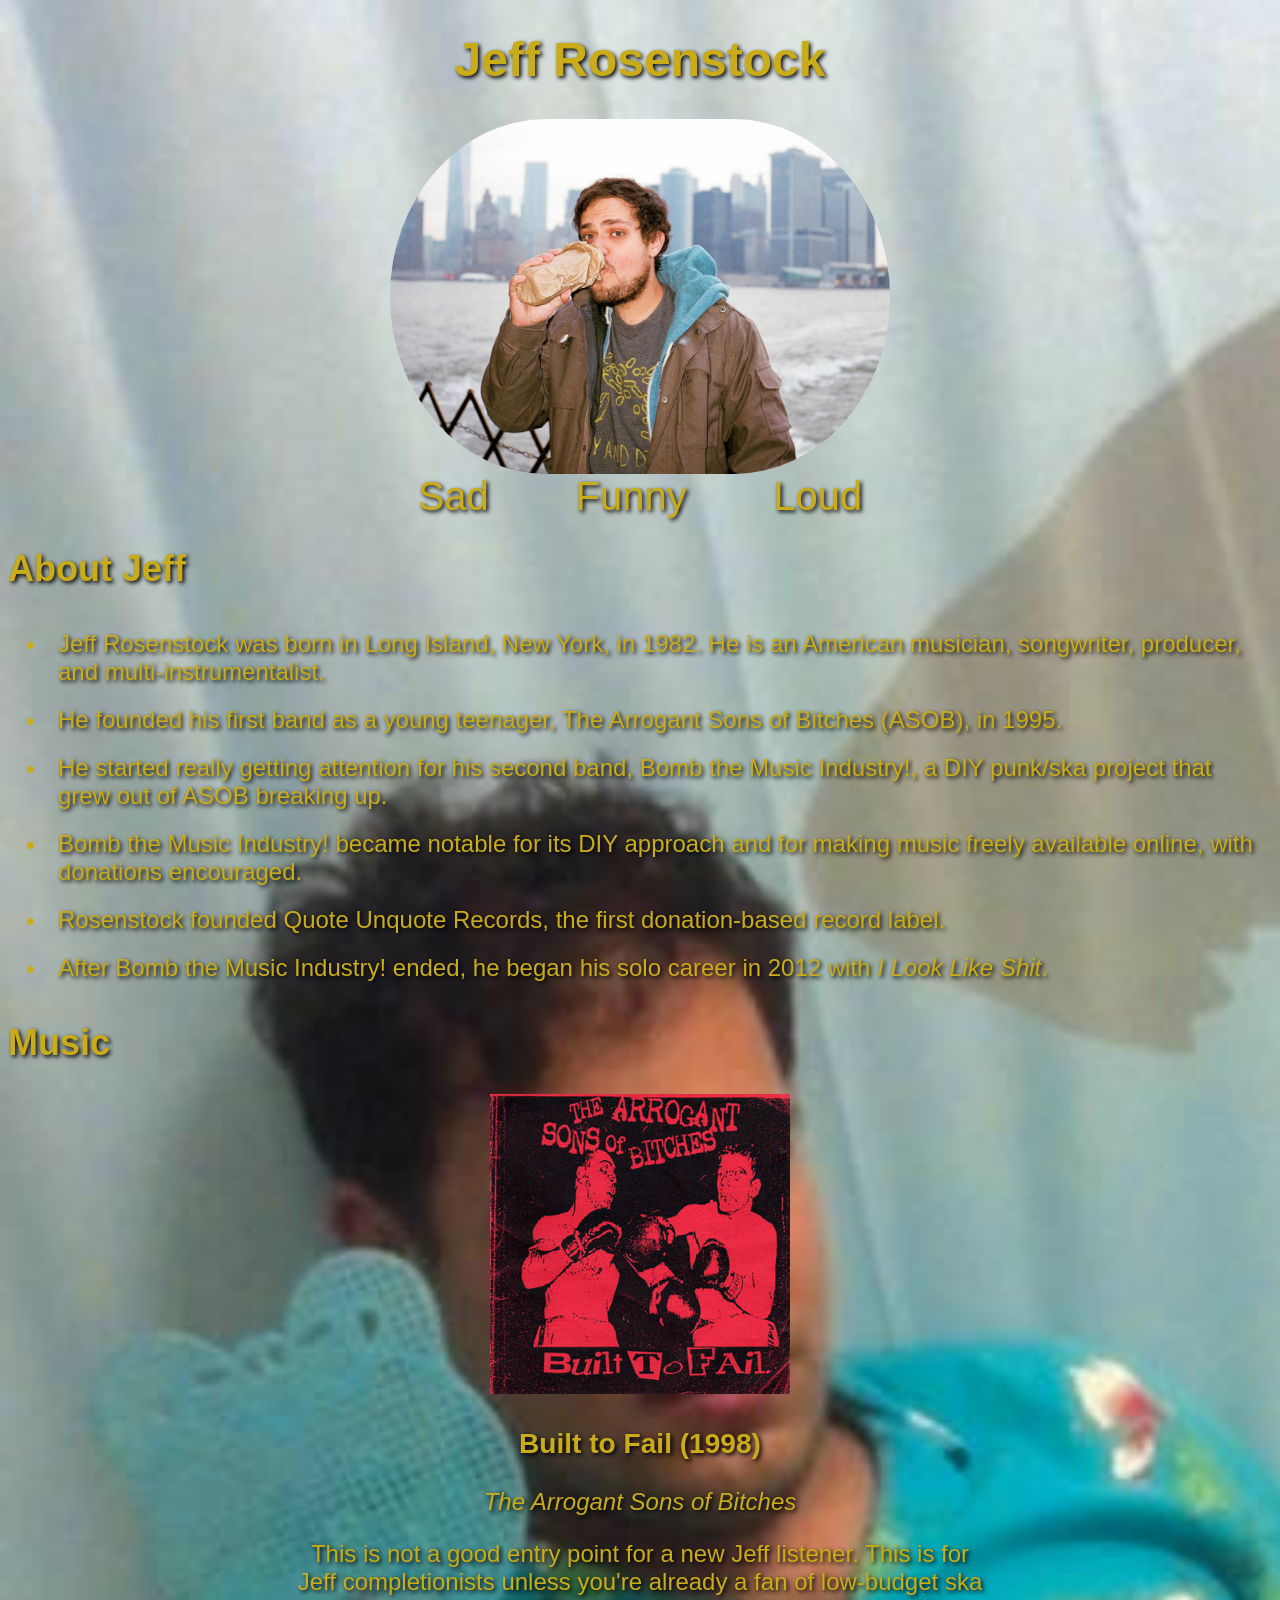
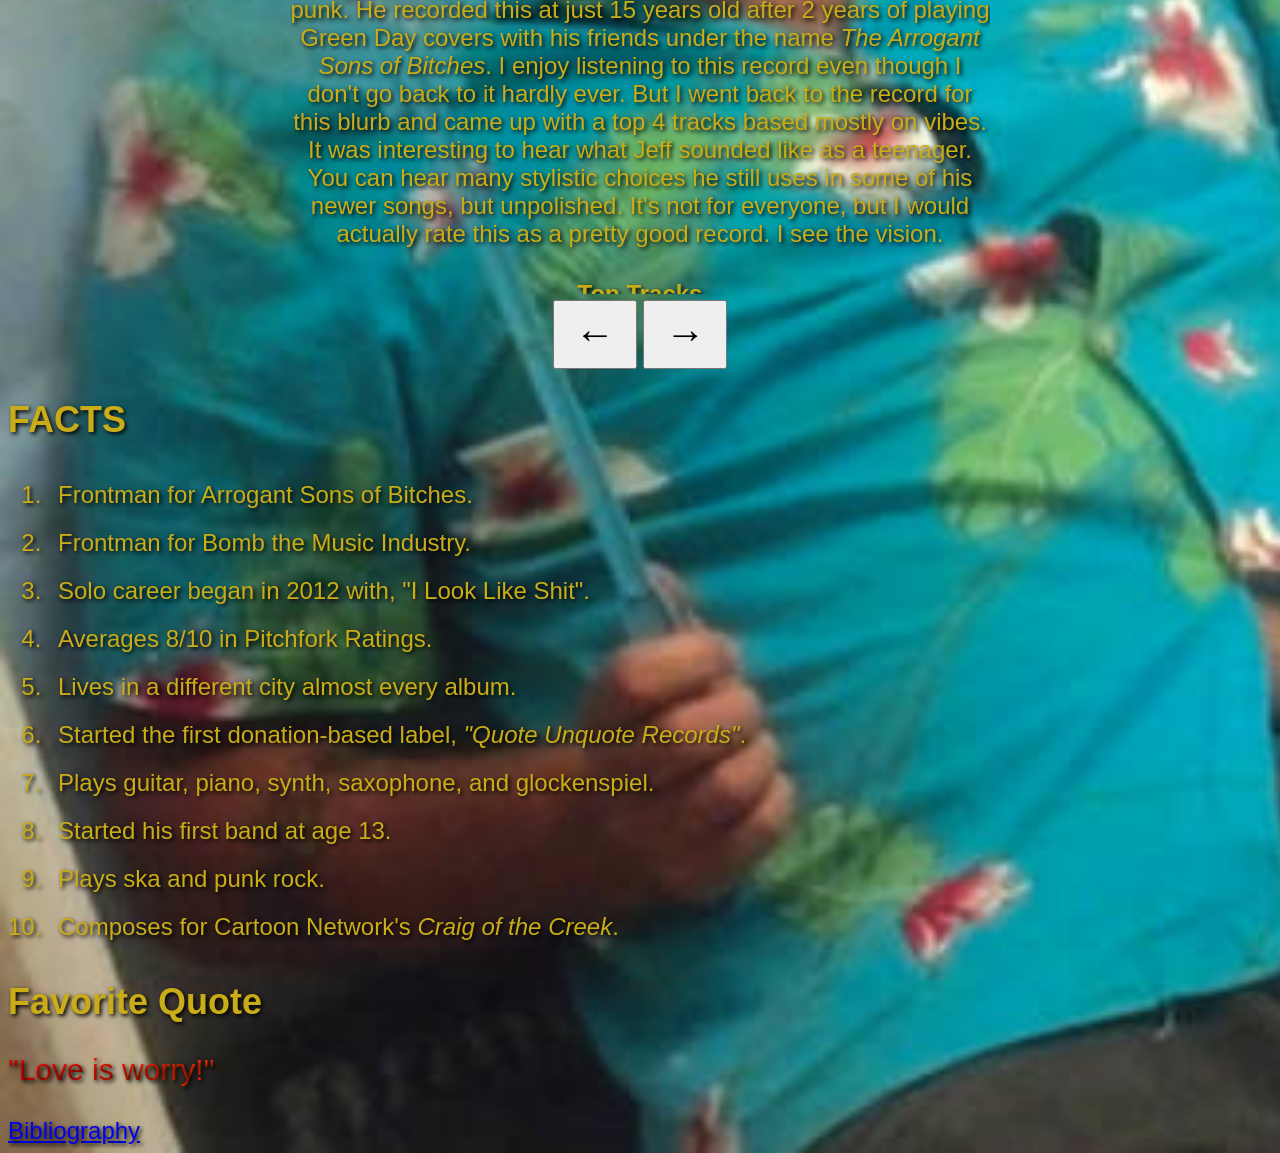
<file: index.html>
<!DOCTYPE html>

<html>

<head>
    <link rel="stylesheet" href="style.css">
    <title>Jeff Rosenstock</title>
</head>


<body>


<header>
    <h1 id="h1">Jeff Rosenstock</h1>
    <img id="profilepic" src="images/Jeff_with_40.jpg" alt="Jeff Rosenstock">
</header>

<main>

    <div id="descriptions">
        <span class="threeQualities">Sad</span>
        <span class="threeQualities">Funny</span>
        <span class="threeQualities">Loud</span>
    </div>


    <div id="summary">
        <h2>About Jeff</h2>

        <ul>
            <li>Jeff Rosenstock was born in Long Island, New York, in 1982. He is an American musician, songwriter, producer, and multi-instrumentalist.</li>

            <li>He founded his first band as a young teenager, The Arrogant Sons of Bitches (ASOB), in 1995.</li>

            <li>He started really getting attention for his second band, Bomb the Music Industry!, a DIY punk/ska project that grew out of ASOB breaking up.</li>

            <li>Bomb the Music Industry! became notable for its DIY approach and for making music freely available online, with donations encouraged.</li>

            <li>Rosenstock founded Quote Unquote Records, the first donation-based record label.</li>

            <li>After Bomb the Music Industry! ended, he began his solo career in 2012 with <i>I Look Like Shit</i>.</li>
        </ul>
    </div>


    <div id="music">

        <h2>Music</h2>

        <section id="carousel">

            

            <div id="albumCarousel">


                <div class="album active">

                    <img class="albumCover" src="images/builttofail.jpg" alt="Built to Fail album cover">

                    <h3>Built to Fail (1998)</h3>

                    <p><i>The Arrogant Sons of Bitches</i></p>

                    <p>
                        This is not a good entry point for a new Jeff listener. This is for Jeff completionists unless you're already a fan of low-budget ska punk. He recorded this at just 15 years old after 2 years of playing Green Day covers with his friends under the name <i>The Arrogant Sons of Bitches</i>. I enjoy listening to this record even though I don't go back to it hardly ever. But I went back to the record for this blurb and came up with a top 4 tracks based mostly on vibes. It was interesting to hear what Jeff sounded like as a teenager. You can hear many stylistic choices he still uses in some of his newer songs, but unpolished. It's not for everyone, but I would actually rate this as a pretty good record. I see the vision.
                    </p>

                    <h4>Top Tracks</h4>

                    <ul>
                        <li>
                            <a href="https://youtu.be/lj8dPz5uaWk?si=aPfOMquw8HpCiGtL">The Guy From Subway</a>
                        </li>

                        <li>
                            <a href="https://youtu.be/jQ5VPJctLlc?si=5cqnSbgegQsM79u-">I Hate Punk Rock</a>
                        </li>

                        <li>
                            <a href="https://youtu.be/CgzBWDezXxc?si=LplvqxgUnZPfJzMO">Abnormality</a>
                        </li>

                        <li>
                            <a href="https://youtu.be/K6TrMbe-ZYw?si=v8CB_wz5ALiwk8Ld">The Song The Girl Sings</a>
                        </li>
                    </ul>

                </div>


                <div class="album">

                    <img class="albumCover" src="images/pornocracy.png" alt="Pornocracy album cover">

                    <h3>Pornocracy (2000)</h3>

                    <p><i>The Arrogant Sons of Bitches</i></p>

                    <p>
                        This is only 10 minutes long. It's short, childish, and poorly recorded. It's short enough that you won't feel cheated if you're just curious about it. But it's honestly a rough listen. <i>Built to Fail</i> is better. It's too short to bother ranking the tracks. I'll just link the demo.
                    </p>

                    <h4>Top Tracks</h4>

                    <ul>
                        <li>
                            <a href="https://youtu.be/QPx4I6SUfpI?si=5PmeV8FIhbFvLxbc">Pornocracy Demo</a>
                        </li>
                    </ul>

                </div>


                <div class="album">

                    <img class="albumCover" src="images\videoframe_954801.png" alt="Nirvana Tribute Show album cover">

                    <h3>Nirvana Tribute Show</h3>

                    <p><i>Bomb the Music Industry!</i></p>

                    <p>
                        This is not an official album. This is a bootleg of Nirvana covers. Not a single Nirvana fan will enjoy these. They don't sound serious at all. They're actually quite funny, but they aren't easy to appreciate. I'd skip this unless you're just curious about it. It's fun to scrub through, but I don't really listen to it. I'm not ranking the tracks on this one. As a Nirvana fan, it's honestly a tough listen.
                    </p>

                </div>


                <div class="album">

                    <img class="albumCover" src="images/radioheadcover.jpg" alt="This Is What You Get album cover">

                    <h3>This Is What You Get (2006)</h3>

                    <p><i>Bomb the Music Industry!</i></p>

                    <p>
                        This cover album, all Radiohead covers, got an official release, so I have to include it. I'm not a Radiohead fan, so it's hard for me. But these covers seemingly got more respect than the Nirvana covers did. I'll include three tracks, but I don't stand by any as favorites and don't have real comparisons to make about the originals.
                    </p>

                    <h4>Top Tracks</h4>

                    <ul>
                        <li>
                            <a href="https://youtu.be/QLPU1LUTMSU?si=iTcVj43lceV5zBgV">Paranoid Android</a>
                        </li>

                        <li>
                            <a href="https://youtu.be/m9vjCwRFkPY?si=kE1wjDyCxl1wKLp0">2+2=5</a>
                        </li>

                        <li>
                            <a href="https://youtu.be/x7rgkPVV6Mg?si=yImAFj7sXEIWfHVO">Fake Plastic Trees</a>
                        </li>
                    </ul>

                </div>


                <div class="album">

                    <img class="albumCover" src="images/ThreeCheers.jpg" alt="Three Cheers for Disappointment album cover">

                    <h3>Three Cheers for Disappointment (2006)</h3>

                    <p><i>The Arrogant Sons of Bitches</i></p>

                    <p>
                        This is the peak of the ASOB experiment. It's fast, loud, and sarcastic. It might be the loudest Jeff Rosenstock record. I return to this record a lot. Jeff was not in his teens when he recorded this record. Most of the band took a break to go to college, and the record took 4 years to make. He was 23 when he released this record, and his decade of progress comes through in the recording, vocals, and songwriting. It's honestly hard to pick a top 3 tracks because I usually spin the whole record. It flows really well, and I'm impressed by most of the tracks on the album. Since it was too hard to stand by three songs being the best, I just picked three that I thought covered a good range of vibes the record offers. If you love loud horns and fast drums, this would be a great first Jeff record. The recording is even pretty good, which is rare for early Jeff records. I would normally give people <i>We Cool?</i> or <i>Vacation</i> as first records, but <i>Three Cheers for Disappointment</i> is a totally valid starting point for a new Jeff fan. Fun fact: the stress of recording this record is allegedly what led to the band breaking up.
                    </p>

                    <h4>Top Tracks</h4>

                    <ul>
                        <li>
                            <a href="https://youtu.be/0qP7OOn2EiM?si=fjjg7RpochvNyDbL">The Last Bell I Will Ever Heard/All I Do is Deal With Assholes</a>
                        </li>

                        <li>
                            <a href="https://youtu.be/HUqJVsI7rHY?si=ywYy06To6I5DciBA">RocketRocketRocketship</a>
                        </li>

                        <li>
                            <a href="https://youtu.be/GiV00MCgq5M?si=92nk2OaGPfDz0rd_">Last On My List</a>
                        </li>
                    </ul>

                </div>


                <div class="album">

                    <img class="albumCover" src="images/AlbumMinusBand.jpg" alt="Album Minus Band album cover">

                    <h3>Album Minus Band (2005)</h3>

                    <p><i>Bomb the Music Industry!</i></p>

                    <p>
                        I put this record slightly out of chronological order. It came out before <i>Three Cheers for Disappointment</i>, but I put it here because it's the start of the <i>Bomb the Music Industry!</i> catalogue and that order made more sense to me. This is one of Jeff's more poorly recorded but raw records. Some of the tracks are bad, but there's a few gems on the record. My clear favorite and the track that brings me back to the record is actually a Harvey Danger cover, <i>Pike St. Park Slope</i>. This is an example of a ska cover elevating the original on par with <a href="https://youtu.be/p-qfzH0vnOs?si=Y_tdHfQM6o5kkppE">Goldfinger's <i>99 Red Balloons</i></a> or <a href="https://youtu.be/z5OXON8vIaA?si=X89IXsD63Ik3S-xw">Smash Mouth's <i>Why Can't We Be Friends</i></a>. The last half of the record is certainly better than the first half, and the first track is a hard skip for me. But the last track of the record, <i>Future 86</i>, is probably the best and most popular track on the record. It's hard to draw where the line is, but the record suddenly takes a turn toward better songwriting and arrangement in the second half of the record. I picked the 5 best songs. I'd only listen to the rest of the album if you're a Jeff completionist. There's much more approachable Jeff records ahead.
                    </p>

                    <h4>Top Tracks</h4>

                    <ul>
                        <li>
                            <a href="https://youtu.be/YQgr4_xVZXs?si=q9yqFChaE1HUOoNE">Future 86</a>
                        </li>

                        <li>
                            <a href="https://youtu.be/X6jU2SUQyzw?si=tnBondFpBk6a7wT_">Pike St. Park Slope</a>
                        </li>

                        <li>
                            <a href="https://youtu.be/XePcDKwZWUo?si=hRkF_i0CNawJI5ys">Ready... Set... No!!!</a>
                        </li>

                        <li>
                            <a href="https://youtu.be/r0OWUkXOUCA?si=GQcYiwdMNYmoe13p">Sweet Home Canada</a>
                        </li>

                        <li>
                            <a href="https://youtu.be/Lh_Z0duIs-w?si=TuxoYnwQYiV3E9eA">FRRRREEEEE BIIIIIIIRRRRD!!!!!!!!! FRRRRREEEEEEEEE BIIIIIIIIIIRRRRRDDD!!!!</a>
                        </li>
                    </ul>

                </div>


                <div class="album">

                    <img class="albumCover" src="images/ToLeave.jpg" alt="To Leave or Die in Long Island album cover">

                    <h3>To Leave or Die in Long Island (2005)</h3>

                    <p><i>Bomb the Music Industry!</i></p>

                    <p>
                        Underrated but not the most impressive BTMI record by far. The production on this album is better than <i>Album Minus Band</i>, but there's several moments where some synths are harsh on the ears. There's also moments where the synths are banging. Jeff was still mastering home production and recording in people's basements at the time. The lack of production shows, but it's still a fun record. With only 8 tracks, it doesn't overstay its welcome even if you feel like there are a few duds. I really enjoy the top 3 I highlighted. But it's less approachable than later BTMI records overall. <i>Syke! Life Is Awesome!</i> is definitely the standout track of the record, but the rest of the top three are fun too.
                    </p>

                    <h4>Top Tracks</h4>

                    <ul>
                        <li>
                            <a href="https://youtu.be/03wPW3VGiKQ?si=2JYS9Iw_lXEU6euY">Happy Anterrabae Day!!!</a>
                        </li>

                        <li>
                            <a href="https://youtu.be/-dootQfjKZk?si=quVsnkqmfsNIioDR">Stand There Until You're Sober</a>
                        </li>

                        <li>
                            <a href="https://youtu.be/u1-pdsOZoCI?si=tH_m7i8lvSDKCVsy">Syke! Life Is Awesome!</a>
                        </li>
                    </ul>

                </div>


                <div class="album">

                    <img class="albumCover" src="images/GoodbyeCoolWord.jpg" alt="Goodbye Cool World album cover">

                    <h3>Goodbye Cool World! (2006)</h3>

                    <p><i>Bomb the Music Industry!</i></p>

                    <p>
                        This record is where I would say that BTMI started hitting its stride. The synths are in good balance for the mix for once. You can actually understand the lyrics in the loud songs. Great ska breakdowns, loud, fast, funny, and sometimes depressing. Everything that makes BTMI great is here, just unpolished. I come back to this record every time I listen to more than a few Jeff records at a time. I would still recommend a different Jeff record for newbies, but this is still a strong record in Jeff's catalogue. I'm picking the poppiest hits for my top 3 this time because those happen to be the ones I vibe with the most on this record. There were a lot of contenders, but these three are the ones I think about first when I come back to the record.
                    </p>

                    <h4>Top Tracks</h4>

                    <ul>
                        <li>
                            <a href="https://youtu.be/X_ENHF8hDqw?si=CLjAPPeIaC-4p489">Evening Winning Feels Bad</a>
                        </li>

                        <li>
                            <a href="https://youtu.be/AvbZdnq9__U?si=hzQhjZS3PowLkHJs">Side Projects are Never Successful</a>
                        </li>

                        <li>
                            <a href="https://youtu.be/hLvmcSd5g7o?si=sEsTDBCU8Dkm4mG3">Sorry, Brooklyn, Dancing Won't Solve Anything</a>
                        </li>
                    </ul>

                </div>


                <div class="album">

                    <img class="albumCover" src="images/GetWarmer.jpg" alt="Get Warmer album cover">

                    <h3>Get Warmer (2007)</h3>

                    <p><i>Bomb the Music Industry!</i></p>

                    <p>
                        Songs about moving, touring, and working dead-end jobs. This is a short, fun record with a few songs I come back for all the time. The record production is consistent but not as good as later records. Jeff's basement recordings are really reaching listenable mixes by this point in his career. Some of the songs, like the title track, are kind of whiny, but the record has plenty of bombastic highs to enjoy. It flows well. I'd definitely recommend it if you like <i>Vacation</i> or <i>Scrambles</i>, but it just doesn't stand quite as high as its peers in the BTMI catalogue.
                    </p>

                    <h4>Top Tracks</h4>

                    <ul>
                        <li>
                            <a href="https://youtu.be/37HL9FOI8Tc?si=0dVhSrKjTSF9f2jB">No Rest for the Whiny</a>
                        </li>

                        <li>
                            <a href="https://youtu.be/52pXYQ1qRjM?si=-pnYiCsxMTlf_av8">Unlimited Breadsticks, Soup and Salad Days</a>
                        </li>

                        <li>
                            <a href="https://youtu.be/-qiKXk4kUJc?si=K7xnn0CZ_Qjza3f2">Pizza Claus Is Comin' to Town</a>
                        </li>
                    </ul>

                </div>


                <div class="album">

                    <img class="albumCover" src="images/Scrambles.png" alt="Scrambles album cover">

                    <h3>Scrambles (2009)</h3>

                    <p><i>Bomb the Music Industry!</i></p>

                    <p>
                        This was in my top 3 Jeff records for a long time and may still be. This is the first or second BTMI record I would give to a new fan. I might do a top 5 instead of a top 3 for this one. There's not really any duds on this album, and it really connects to people who have been broke in their 20s or are into the DIY punk scene. I come back to this record sometimes for single listens, and it's always one of the first ones I spin on a Jeff listening day. This would be a solid first record to get into as a new Jeff fan. It's got a full synthesis of everything you can expect from a BTMI record, and the production quality is pretty good. Highly recommended.
                    </p>

                    <h4>Top Tracks</h4>

                    <ul>
                        <li>
                            <a href="https://youtu.be/j2ZgSg-kc_g?si=B14Tpc_2qi-PpDSj">Stuff That I Like</a>
                        </li>

                        <li>
                            <a href="https://youtu.be/K3kRDPCAkmM?si=vKDBE5Fs78eltGVe">It Shits!!!</a>
                        </li>

                        <li>
                            <a href="https://youtu.be/6vJsyCmvQAI?si=UMMAXuwjz7NTitxu">25!</a>
                        </li>

                        <li>
                            <a href="https://youtu.be/X47Auz5IElw?si=24DFxgUa9hYSfPiv">Wednesday Night Drinkball</a>
                        </li>

                        <li>
                            <a href="https://youtu.be/d7yN2ECYLT4?si=ONX_7qbKk4L0EaxV">Sort of Like Being Pumped</a>
                        </li>
                    </ul>

                </div>


                <div class="album">

                    <img class="albumCover" src="images/Adults!.jpg" alt="Adults album cover">

                    <h3>Adults!!!: Smart!!! Shithammered!!! and Excited by Nothing!!!!!!! (2010)</h3>

                    <p><i>Bomb the Music Industry!</i></p>

                    <p>
                        This isn't usually on my list of new fan recommendations, but it's only 20 minutes long and mostly accessible bangers. The low commitment and high banger rate actually makes it a perfect place to get your toes wet. If you like this record, check out <i>Vacation</i> next. It's a fun, short record with lots of high highs to enjoy. Highly recommended Jeff material.
                    </p>

                    <h4>Top Tracks</h4>

                    <ul>
                        <li>
                            <a href="https://youtu.be/Mn7_5Kx1tEU?si=NQWFzfxvAVMpqhOi">Slumlord</a>
                        </li>

                        <li>
                            <a href="https://youtu.be/RVwZnbua17k?si=4jaPA2osQS1ntrh8">All Ages Shows</a>
                        </li>

                        <li>
                            <a href="https://youtu.be/r-lN7V4_Gx0?si=xLfUxa5yZ78jKbGI">The First Time I Met Sanawon</a>
                        </li>
                    </ul>

                </div>


                <div class="album">

                    <img class="albumCover" src="images/vacation.png" alt="Vacation album cover">

                    <h3>Vacation (2011)</h3>

                    <p><i>Bomb the Music Industry!</i></p>

                    <p>
                        This one is widely considered by fans to be the best BTMI record. I'm still partial to <i>Scrambles</i>, but I love this record a lot. Easily a top 5 Jeff record. One of the best chiptune synth solos ever is in the closing, two-part track. It's vulnerable, loud, and clever. I easily could have expanded the top tracks list to 5 or more. This is a seminal album for good reason. It's also the last BTMI record. The band broke up after its release, and Jeff began his solo career with <i>I Look Like Shit</i> right after this. I didn't include it, but most people would include <a href="https://youtu.be/8amqjLS1ZVM?si=8LkMcwcxhVS3xqnD"><i>The Shit That You Hate</i></a> as a funny, special track when discussing this album. But I find several tracks more relistenable. Since I'm shoving songs in the summary, I prefer the song right after <i>The Shit That You Hate</i>, <a href="https://youtu.be/gicuip3Ixsw?si=LXG57QlC93looI3F"><i>Hurricane Waves</i></a>.
                    </p>

                    <h4>Top Tracks</h4>

                    <ul>
                        <li>
                            <a href="https://youtu.be/mxjaLsJZ68M?si=rw548oQNgBAOcNTz">Campaign For A Better Weekend</a>
                        </li>

                        <li>
                            <a href="https://youtu.be/omm6f_jAxsQ?si=hKiRrDkgn15G7Jlw">Everybody That You Love</a>
                        </li>

                        <li>
                            <a href="https://youtu.be/vXYaiIdTSaI?si=q4YbTYoVUpQkB0oa">Sunny Place/Shady People and Felt Just Like Vacation</a>
                        </li>
                    </ul>

                </div>


                <div class="album">

                    <img class="albumCover" src="images/I_look_like_shit.jpg" alt="I Look Like Shit album cover">

                    <h3>I Look Like Shit (2012)</h3>

                    <p><i>Jeff Rosenstock</i></p>

                    <p>
                        This was Jeff's first solo record and a bombastic start to a long career. It didn't jump out at me at first, but it's slowly become one of my favorite Jeff records. It's made of leftover songs and covers that never made other albums. So it doesn't tell a cohesive story, but it's still full of some of the songs I connect with the most, like <i>The Trash The Trash The Trash</i>. My top tracks are really the highlights of the whole record, but I find the full thing listenable in one sitting, like most Jeff records. <i>Snow Charges</i> and <i>80s Through the 50's</i> are some of Jeff's best storytelling songs. This record is also one of his least ska-influenced records, if the ska was keeping you from listening to Jeff Rosenstock.
                    </p>

                    <h4>Top Tracks</h4>

                    <ul>
                        <li>
                            <a href="https://youtu.be/5b_tw4_Js-c?si=7wDlD2U40pOzYkwj">The Trash The Trash The Trash</a>
                        </li>

                        <li>
                            <a href="https://youtu.be/z2jDOD1YeAA?si=MK50EGZJoSDhN-il">Twinkle</a>
                        </li>

                        <li>
                            <a href="https://youtu.be/eWi_BLzfKgY?si=LK-rGHJhPznjIc5L">Snow Charges</a>
                        </li>

                        <li>
                            <a href="https://youtu.be/dBljzQFoj6w?si=dFEZTUw7OtP3TghN">80's Through the 50's</a>
                        </li>
                    </ul>

                </div>


                <div class="album">

                    <img class="albumCover" src="images/wecool.jpg" alt="We Cool album cover">

                    <h3>We Cool? (2015)</h3>

                    <p><i>Jeff Rosenstock</i></p>

                    <p>
                        This was my first record, and I was an instant fan. I felt like Jeff was talking to me directly about being 23 and struggling with life and alcohol. I saw The Needledrop give it a 7/10 but described it in a way that made me feel like I would rate it stronger. As soon as I heard <i>Get Old Forever</i> and <i>You, In Weird Cities</i>, I knew I was going to be a lifelong fan. Jeff is always loud, funny, and sad, but this record really showed a sharp evolution in his songwriting. This was his first studio record, and it attracted a lot of attention for him. <i>We Cool?</i> really launched Jeff's career and is a great first Jeff record if you were looking for a place to get into the artist. Highly recommended.
                    </p>

                    <h4>Top Tracks</h4>

                    <ul>
                        <li>
                            <a href="https://youtu.be/4Hc3uVUgzIU?si=HZBt0UQ6npyTb72u">Get Old Forever</a>
                        </li>

                        <li>
                            <a href="https://youtu.be/TylMST0xVDw?si=IF-5UOBLIbpgIHYh">You, In Weird Cities</a>
                        </li>

                        <li>
                            <a href="https://youtu.be/Y0CLzbUV-eo?si=DNO-dPrl4ZX1vmXv">Nausea</a>
                        </li>
                    </ul>

                </div>


                <div class="album">

                    <img class="albumCover" src="images/Worry_Album_Cover.jpg" alt="Worry album cover">

                    <h3>Worry. (2016)</h3>

                    <p><i>Jeff Rosenstock</i></p>

                    <p>
                        This is widely considered Jeff's best record, and I think it deserves that accolade. This is the record my favorite quote comes from, <i>"Love is worry"</i>. It's simple, genius, and heart aching. Some of Jeff's sharpest writing is on this record. It was the first of his records to be reviewed by Pitchfork, and it scored an 8/10. It's a top 3 Jeff record even if I don't go back to it as much as the rougher material. Highly recommended, great first Jeff record.
                    </p>

                    <h4>Top Tracks</h4>

                    <ul>
                        <li>
                            <a href="https://youtu.be/K07FVkBCRnQ?si=b2qlFDzTiz-oKt1C">Festival Song</a>
                        </li>

                        <li>
                            <a href="https://youtu.be/XLrardLg3YM?si=pHvFSTncAjAXPgzK">Wave Goodnight To Me</a>
                        </li>

                        <li>
                            <a href="https://youtu.be/XXd5afwRL1M?si=qT8UsKMcKiFUjni1">...While You're Alive</a>
                        </li>
                    </ul>

                </div>


                <div class="album">

                    <img class="albumCover" src="images/post.jpg" alt="POST- album cover">

                    <h3>POST- (2018)</h3>

                    <p><i>Jeff Rosenstock</i></p>

                    <p>
                        This is my least favorite Jeff record even though it has the highest Pitchfork score. Some of these songs genuinely ask the audience for a lot of patience. But there's a few highlights. This record actually has my second favorite Jeff quote, <i>"...every cigarette you smoke because you're addicted to a quiet source of company..."</i>. That hits hard as a smoker. I don't smoke cigarettes, but I love cigars, I have a wretched vape pen, and I have a medical card. "A quiet source of company" were words I never thought of, but it describes smoking even more perfectly than just saying, "it makes you look cool." I would skip this album, but I would insist on listening to <i>9/10</i>. This one is mostly a skip for me, though. I never come back to this record. I'm only doing a top 2. It's still a good record, but it's low-tier Jeff for me.
                    </p>

                    <h4>Top Tracks</h4>

                    <ul>
                        <li>
                            <a href="https://youtu.be/dn153yNxXtI?si=T6k38u5bOJGBmrYa">9/10</a>
                        </li>

                        <li>
                            <a href="https://youtu.be/mP0OJXK_-Mo?si=gGU2q-oaJ6UIO4pA">Yr Throat</a>
                        </li>
                    </ul>

                </div>


                <div class="album">

                    <img class="albumCover" src="images/nodream.jpg" alt="NO DREAM album cover">

                    <h3>NO DREAM (2020)</h3>

                    <p><i>Jeff Rosenstock</i></p>

                    <p>
                        For two records in a row, Jeff wasn't as loud as I'm used to. <i>NO DREAM</i> is a return to form. Much louder than the previous two albums, but still emotionally frustrated. Not as sad as usual, mostly frustrated with the systems we live under. This is one of my favorite Jeff records and a perfect place for a new Jeff fan to jump in. This 3rd studio album was released to much acclaim from fans and critics. This is a top-tier Jeff record, and I'll probably include more than a top 3. This record is accessible and can appeal to a broader audience than just Jeff fans. Highly recommended.
                    </p>

                    <h4>Top Tracks</h4>

                    <ul>
                        <li>
                            <a href="https://youtu.be/uwDUdTRubhA?si=z_U1HhsqzGDyedUO">Scram!</a>
                        </li>

                        <li>
                            <a href="https://youtu.be/LO5jlkOVO9M?si=-2uwEZjiflbSWX7g">Monday At The Beach</a>
                        </li>

                        <li>
                            <a href="https://youtu.be/NSt1ebwzpvw?si=W6JREwdO7_qeGsF6">Honeymoon Ashtray</a>
                        </li>

                        <li>
                            <a href="https://youtu.be/J9wGjdhQYyI?si=-6LfnR6w802nFllC">Ohio Tpke</a>
                        </li>

                        <li>
                            <a href="https://youtu.be/WbWx7T7bp3s?si=Cz56O_PqbXxjizt4">Old Crap</a>
                        </li>
                    </ul>

                </div>


                <div class="album">

                    <img class="albumCover" src="images/skadream.jpg" alt="SKA DREAM album cover">

                    <h3>SKA DREAM (2021)</h3>

                    <p><i>Jeff Rosenstock</i></p>

                    <p>
                        This is a unique record. It's the same record as <i>NO DREAM</i> but all ska covers of each song. It provides a totally different vibe. Some songs are straightforward covers of the original, but many songs are genuine rewrites that are interesting takes on the original material. If you like <i>NO DREAM</i> and like ska, you will love <i>SKA DREAM</i>. Fans argue about which record is the best. I go back to the original more often, but I still spin <i>SKA DREAM</i> all the time. It's really hard for me to compare the two. This record is just as strong as the original. So, highly recommended.
                    </p>

                    <h4>Top Tracks</h4>

                    <ul>
                        <li>
                            <a href="https://youtu.be/eim0fVh5AZE?si=XnNdeMe959Ni0tlL">SKrAm!</a>
                        </li>

                        <li>
                            <a href="https://youtu.be/O8pf7jn_Jo8?si=r5D2BT94mnN2bWKP">S K A D R E A M</a>
                        </li>

                        <li>
                            <a href="https://youtu.be/UqdsmEn4WcI?si=SzXLvHwLG1W8wJiR">Ohio Porkpie</a>
                        </li>
                    </ul>

                </div>


                <div class="album">

                    <img class="albumCover" src="images/hellmode.jpg" alt="HELLMODE album cover">

                    <h3>HELLMODE (2023)</h3>

                    <p><i>Jeff Rosenstock</i></p>

                    <p>
                        This is the newest Jeff Rosenstock record. I haven't listened to it enough to have strong opinions yet. But it's some of Jeff's softer, more emotionally mature music. This is where Jeff is now. I think a new Jeff fan should start in the middle of his career and check out <i>HELLMODE</i> if they're still curious after <i>Worry.</i> This record isn't as loud as the others but still fun with driving drums and bass. It's not low-tier Jeff by any means; it's just not an instant classic like <i>We Cool?</i> Still recommended but not essential Jeff listening. If you only do one track from this record, I'd recommend <i>HEALMODE</i>.
                    </p>

                    <h4>Top Tracks</h4>

                    <ul>
                        <li>
                            <a href="https://youtu.be/N8wNFw_tlqw?si=JlM76acfC-7fQnyk">LIKED U BETTER</a>
                        </li>

                        <li>
                            <a href="https://youtu.be/073nQbcIO34?si=Y6-jh4XnRtQ_vbxd">I WANNA BE WRONG</a>
                        </li>

                        <li>
                            <a href="https://youtu.be/v8KtQi2-dII?si=jPX_0xO5SFiktR4W">HEALMODE</a>
                        </li>
                    </ul>

                </div>


                <div class="album">

                    <img class="albumCover" src="images/quote_unquote_logo.jpg" alt="Quote Unquote Records logo">

                    <h3>Not a record, just a website</h3>

                    <p><i>Quote Unquote Records</i></p>

                    <p>
                        There's more Jeff Rosenstock content outside of the major solo/band releases. I didn't cover any of his collaborative work or small EPs. If you're a Jeff completionist and want to hear more of him or discover new artists he publishes, I highly recommend visiting his donation-based label, <a href="https://www.quoteunquoterecords.com/albums.htm"><i>Quote Unquote Records</i></a>. I've heard everything at least once, but much of it isn't available on YouTube and I'm too lazy to go to the main website most of the time. Clearly, I'm a big fan of Jeff Rosenstock, and I hope you found my blurbs on each album useful to new fans. Enjoy the recommendations. To quote Anthony Fantano, the internet's busiest music nerd, "Jeff Rosenstock, forever."
                    </p>

                </div>


            </div>
            <div id="carouselButtons">
       			 <button id="previous" type="button">←</button>
      			 <button id="next" type="button">→</button>
    		</div>

        </section>

    </div>


    <div id="facts">

        <h2>FACTS</h2>

        <ol>
            <li>Frontman for Arrogant Sons of Bitches.</li>
            <li>Frontman for Bomb the Music Industry.</li>
            <li>Solo career began in 2012 with, "I Look Like Shit".</li>
            <li>Averages 8/10 in Pitchfork Ratings.</li>
            <li>Lives in a different city almost every album.</li>
            <li>Started the first donation-based label, <i>"Quote Unquote Records"</i>.</li>
            <li>Plays guitar, piano, synth, saxophone, and glockenspiel.</li>
            <li>Started his first band at age 13.</li>
            <li>Plays ska and punk rock.</li>
            <li>Composes for Cartoon Network's <i>Craig of the Creek</i>.</li>
        </ol>

    </div>


    <div>
        <h2>Favorite Quote</h2>
        <p id="quote">"Love is worry!"</p>
    </div>

</main>


<footer>
    <a href="bibliography.html">Bibliography</a>
</footer>

<script>

    // Find all of the album sections.
    const albums = document.querySelectorAll(".album");

    // Keep track of which album is currently being displayed.
    let currentAlbum = 0;

    // Find the Previous and Next buttons.
    const previousButton = document.getElementById("previous");
    const nextButton = document.getElementById("next");


    // This function displays the selected album.
    function showAlbum(albumNumber) {

        // Hide every album.
        albums.forEach(function(album) {
            album.classList.remove("active");
        });

        // Show the selected album.
        albums[albumNumber].classList.add("active");
    }


    // When the Next button is clicked...
    nextButton.addEventListener("click", function() {

        // Move to the next album.
        currentAlbum++;

        // If we went past the last album, go back to the first album.
        if (currentAlbum >= albums.length) {
            currentAlbum = 0;
        }

        // Display the new album.
        showAlbum(currentAlbum);
    });


    // When the Previous button is clicked...
    previousButton.addEventListener("click", function() {

        // Move to the previous album.
        currentAlbum--;

        // If we went before the first album, go to the last album.
        if (currentAlbum < 0) {
            currentAlbum = albums.length - 1;
        }

        // Display the new album.
        showAlbum(currentAlbum);
    });

</script>


</body>
</html>
</file>
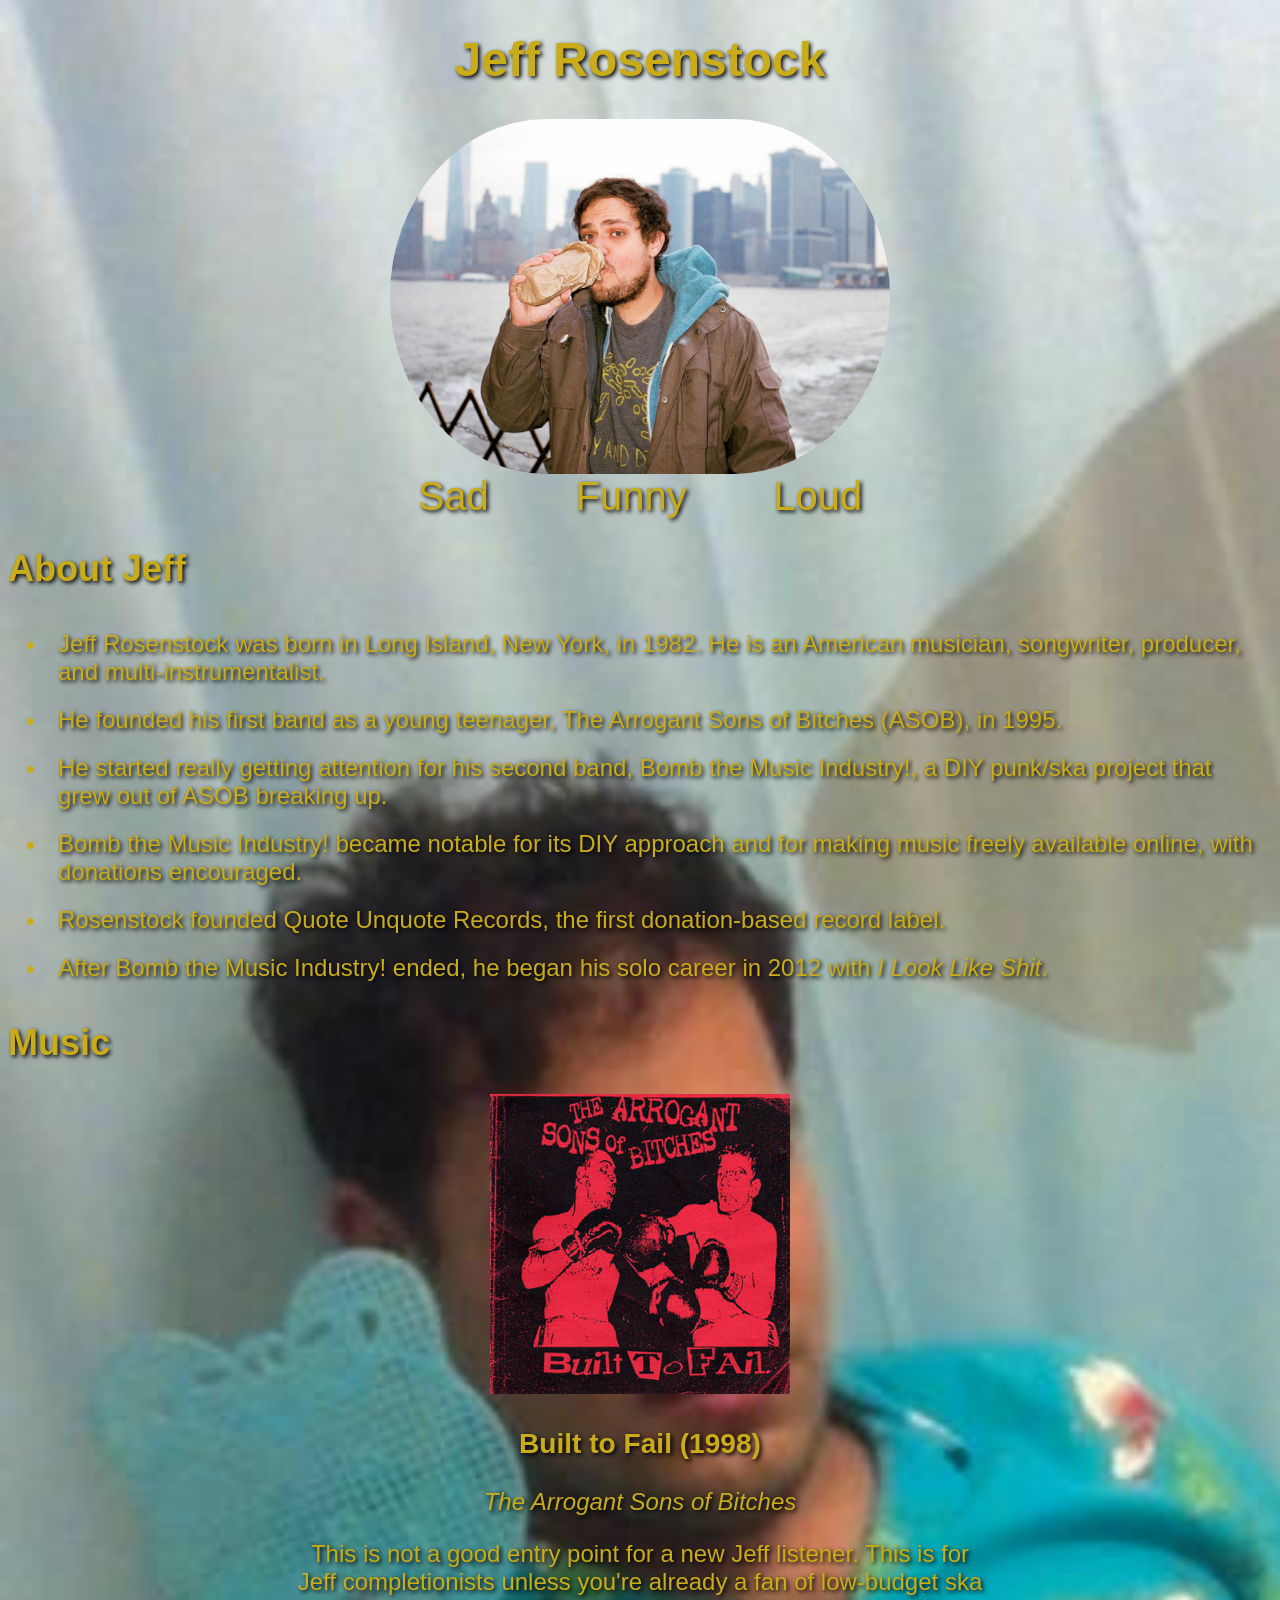
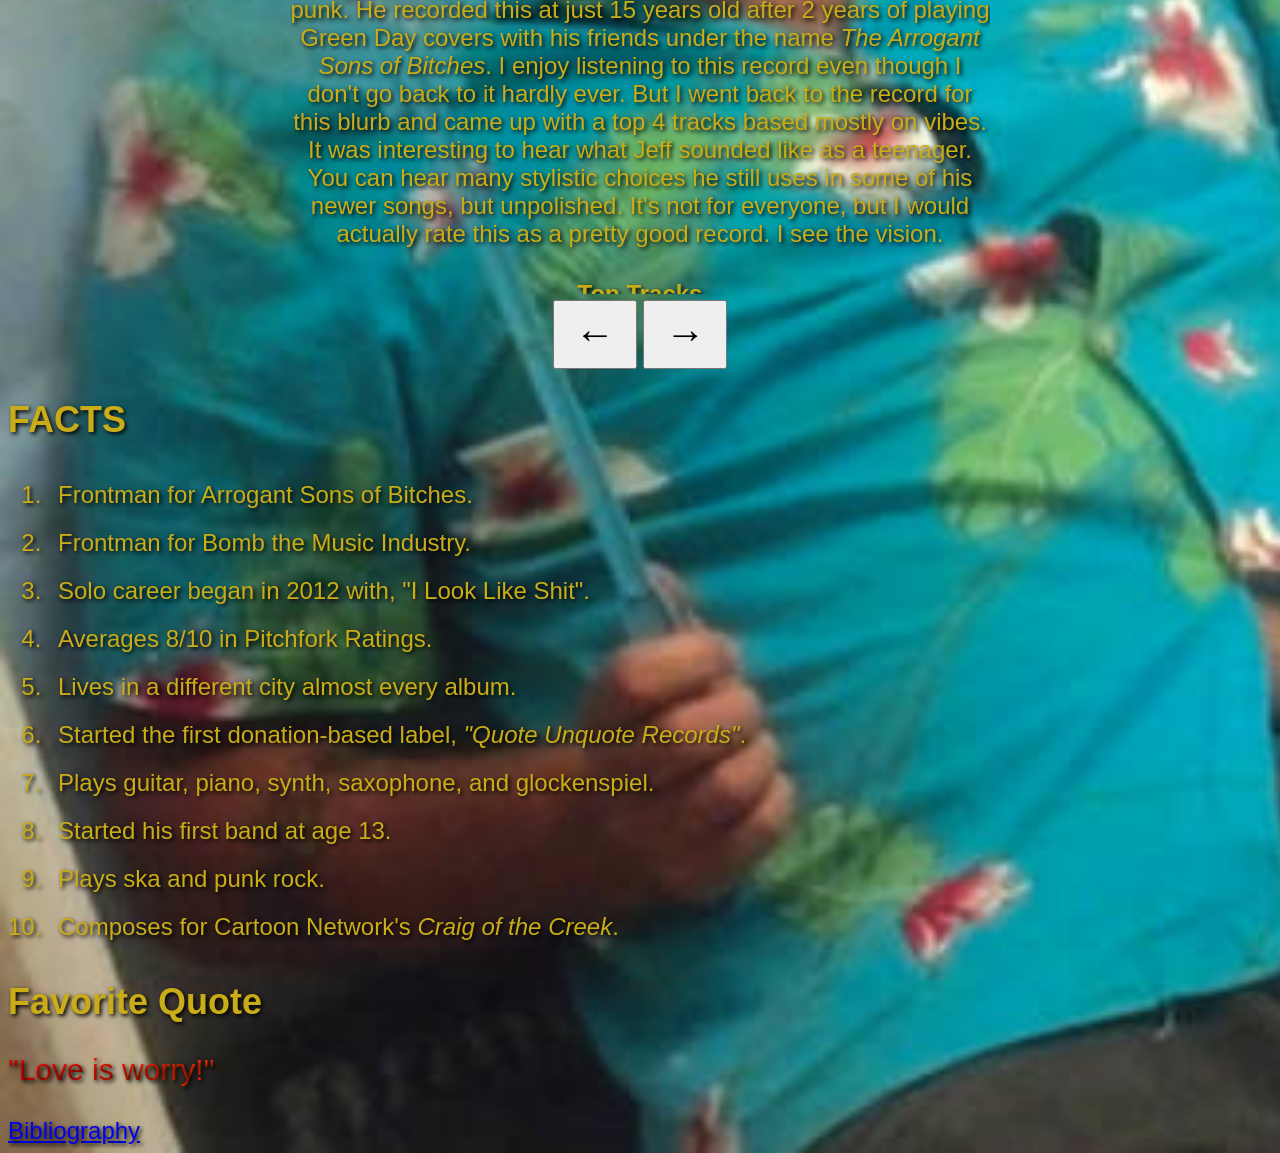
<file: Jeff Rosenstock/index.html>
<!DOCTYPE html>

<html>

<head>
    <link rel="stylesheet" href="style.css">
    <title>Jeff Rosenstock</title>
</head>


<body>


<header>
    <h1 id="h1">Jeff Rosenstock</h1>
    <img id="profilepic" src="images/Jeff_with_40.jpg" alt="Jeff Rosenstock">
</header>

<main>

    <div id="descriptions">
        <span class="threeQualities">Sad</span>
        <span class="threeQualities">Funny</span>
        <span class="threeQualities">Loud</span>
    </div>


    <div id="summary">
        <h2>About Jeff</h2>

        <ul>
            <li>Jeff Rosenstock was born in Long Island, New York, in 1982. He is an American musician, songwriter, producer, and multi-instrumentalist.</li>

            <li>He founded his first band as a young teenager, The Arrogant Sons of Bitches (ASOB), in 1995.</li>

            <li>He started really getting attention for his second band, Bomb the Music Industry!, a DIY punk/ska project that grew out of ASOB breaking up.</li>

            <li>Bomb the Music Industry! became notable for its DIY approach and for making music freely available online, with donations encouraged.</li>

            <li>Rosenstock founded Quote Unquote Records, the first donation-based record label.</li>

            <li>After Bomb the Music Industry! ended, he began his solo career in 2012 with <i>I Look Like Shit</i>.</li>
        </ul>
    </div>


    <div id="music">

        <h2>Music</h2>

        <section id="carousel">

            

            <div id="albumCarousel">


                <div class="album active">

                    <img class="albumCover" src="images/builttofail.jpg" alt="Built to Fail album cover">

                    <h3>Built to Fail (1998)</h3>

                    <p><i>The Arrogant Sons of Bitches</i></p>

                    <p>
                        This is not a good entry point for a new Jeff listener. This is for Jeff completionists unless you're already a fan of low-budget ska punk. He recorded this at just 15 years old after 2 years of playing Green Day covers with his friends under the name <i>The Arrogant Sons of Bitches</i>. I enjoy listening to this record even though I don't go back to it hardly ever. But I went back to the record for this blurb and came up with a top 4 tracks based mostly on vibes. It was interesting to hear what Jeff sounded like as a teenager. You can hear many stylistic choices he still uses in some of his newer songs, but unpolished. It's not for everyone, but I would actually rate this as a pretty good record. I see the vision.
                    </p>

                    <h4>Top Tracks</h4>

                    <ul>
                        <li>
                            <a href="https://youtu.be/lj8dPz5uaWk?si=aPfOMquw8HpCiGtL">The Guy From Subway</a>
                        </li>

                        <li>
                            <a href="https://youtu.be/jQ5VPJctLlc?si=5cqnSbgegQsM79u-">I Hate Punk Rock</a>
                        </li>

                        <li>
                            <a href="https://youtu.be/CgzBWDezXxc?si=LplvqxgUnZPfJzMO">Abnormality</a>
                        </li>

                        <li>
                            <a href="https://youtu.be/K6TrMbe-ZYw?si=v8CB_wz5ALiwk8Ld">The Song The Girl Sings</a>
                        </li>
                    </ul>

                </div>


                <div class="album">

                    <img class="albumCover" src="images/pornocracy.png" alt="Pornocracy album cover">

                    <h3>Pornocracy (2000)</h3>

                    <p><i>The Arrogant Sons of Bitches</i></p>

                    <p>
                        This is only 10 minutes long. It's short, childish, and poorly recorded. It's short enough that you won't feel cheated if you're just curious about it. But it's honestly a rough listen. <i>Built to Fail</i> is better. It's too short to bother ranking the tracks. I'll just link the demo.
                    </p>

                    <h4>Top Tracks</h4>

                    <ul>
                        <li>
                            <a href="https://youtu.be/QPx4I6SUfpI?si=5PmeV8FIhbFvLxbc">Pornocracy Demo</a>
                        </li>
                    </ul>

                </div>


                <div class="album">

                    <img class="albumCover" src="images/ToLeave.jpg" alt="Nirvana Tribute Show album cover">

                    <h3>Nirvana Tribute Show</h3>

                    <p><i>Bomb the Music Industry!</i></p>

                    <p>
                        This is not an official album. This is a bootleg of Nirvana covers. Not a single Nirvana fan will enjoy these. They don't sound serious at all. They're actually quite funny, but they aren't easy to appreciate. I'd skip this unless you're just curious about it. It's fun to scrub through, but I don't really listen to it. I'm not ranking the tracks on this one. As a Nirvana fan, it's honestly a tough listen.
                    </p>

                </div>


                <div class="album">

                    <img class="albumCover" src="images/radioheadcover.jpg" alt="This Is What You Get album cover">

                    <h3>This Is What You Get (2006)</h3>

                    <p><i>Bomb the Music Industry!</i></p>

                    <p>
                        This cover album, all Radiohead covers, got an official release, so I have to include it. I'm not a Radiohead fan, so it's hard for me. But these covers seemingly got more respect than the Nirvana covers did. I'll include three tracks, but I don't stand by any as favorites and don't have real comparisons to make about the originals.
                    </p>

                    <h4>Top Tracks</h4>

                    <ul>
                        <li>
                            <a href="https://youtu.be/QLPU1LUTMSU?si=iTcVj43lceV5zBgV">Paranoid Android</a>
                        </li>

                        <li>
                            <a href="https://youtu.be/m9vjCwRFkPY?si=kE1wjDyCxl1wKLp0">2+2=5</a>
                        </li>

                        <li>
                            <a href="https://youtu.be/x7rgkPVV6Mg?si=yImAFj7sXEIWfHVO">Fake Plastic Trees</a>
                        </li>
                    </ul>

                </div>


                <div class="album">

                    <img class="albumCover" src="images/ThreeCheers.jpg" alt="Three Cheers for Disappointment album cover">

                    <h3>Three Cheers for Disappointment (2006)</h3>

                    <p><i>The Arrogant Sons of Bitches</i></p>

                    <p>
                        This is the peak of the ASOB experiment. It's fast, loud, and sarcastic. It might be the loudest Jeff Rosenstock record. I return to this record a lot. Jeff was not in his teens when he recorded this record. Most of the band took a break to go to college, and the record took 4 years to make. He was 23 when he released this record, and his decade of progress comes through in the recording, vocals, and songwriting. It's honestly hard to pick a top 3 tracks because I usually spin the whole record. It flows really well, and I'm impressed by most of the tracks on the album. Since it was too hard to stand by three songs being the best, I just picked three that I thought covered a good range of vibes the record offers. If you love loud horns and fast drums, this would be a great first Jeff record. The recording is even pretty good, which is rare for early Jeff records. I would normally give people <i>We Cool?</i> or <i>Vacation</i> as first records, but <i>Three Cheers for Disappointment</i> is a totally valid starting point for a new Jeff fan. Fun fact: the stress of recording this record is allegedly what led to the band breaking up.
                    </p>

                    <h4>Top Tracks</h4>

                    <ul>
                        <li>
                            <a href="https://youtu.be/0qP7OOn2EiM?si=fjjg7RpochvNyDbL">The Last Bell I Will Ever Heard/All I Do is Deal With Assholes</a>
                        </li>

                        <li>
                            <a href="https://youtu.be/HUqJVsI7rHY?si=ywYy06To6I5DciBA">RocketRocketRocketship</a>
                        </li>

                        <li>
                            <a href="https://youtu.be/GiV00MCgq5M?si=92nk2OaGPfDz0rd_">Last On My List</a>
                        </li>
                    </ul>

                </div>


                <div class="album">

                    <img class="albumCover" src="images/AlbumMinusBand.jpg" alt="Album Minus Band album cover">

                    <h3>Album Minus Band (2005)</h3>

                    <p><i>Bomb the Music Industry!</i></p>

                    <p>
                        I put this record slightly out of chronological order. It came out before <i>Three Cheers for Disappointment</i>, but I put it here because it's the start of the <i>Bomb the Music Industry!</i> catalogue and that order made more sense to me. This is one of Jeff's more poorly recorded but raw records. Some of the tracks are bad, but there's a few gems on the record. My clear favorite and the track that brings me back to the record is actually a Harvey Danger cover, <i>Pike St. Park Slope</i>. This is an example of a ska cover elevating the original on par with <a href="https://youtu.be/p-qfzH0vnOs?si=Y_tdHfQM6o5kkppE">Goldfinger's <i>99 Red Balloons</i></a> or <a href="https://youtu.be/z5OXON8vIaA?si=X89IXsD63Ik3S-xw">Smash Mouth's <i>Why Can't We Be Friends</i></a>. The last half of the record is certainly better than the first half, and the first track is a hard skip for me. But the last track of the record, <i>Future 86</i>, is probably the best and most popular track on the record. It's hard to draw where the line is, but the record suddenly takes a turn toward better songwriting and arrangement in the second half of the record. I picked the 5 best songs. I'd only listen to the rest of the album if you're a Jeff completionist. There's much more approachable Jeff records ahead.
                    </p>

                    <h4>Top Tracks</h4>

                    <ul>
                        <li>
                            <a href="https://youtu.be/YQgr4_xVZXs?si=q9yqFChaE1HUOoNE">Future 86</a>
                        </li>

                        <li>
                            <a href="https://youtu.be/X6jU2SUQyzw?si=tnBondFpBk6a7wT_">Pike St. Park Slope</a>
                        </li>

                        <li>
                            <a href="https://youtu.be/XePcDKwZWUo?si=hRkF_i0CNawJI5ys">Ready... Set... No!!!</a>
                        </li>

                        <li>
                            <a href="https://youtu.be/r0OWUkXOUCA?si=GQcYiwdMNYmoe13p">Sweet Home Canada</a>
                        </li>

                        <li>
                            <a href="https://youtu.be/Lh_Z0duIs-w?si=TuxoYnwQYiV3E9eA">FRRRREEEEE BIIIIIIIRRRRD!!!!!!!!! FRRRRREEEEEEEEE BIIIIIIIIIIRRRRRDDD!!!!</a>
                        </li>
                    </ul>

                </div>


                <div class="album">

                    <img class="albumCover" src="images/ToLeave.jpg" alt="To Leave or Die in Long Island album cover">

                    <h3>To Leave or Die in Long Island (2005)</h3>

                    <p><i>Bomb the Music Industry!</i></p>

                    <p>
                        Underrated but not the most impressive BTMI record by far. The production on this album is better than <i>Album Minus Band</i>, but there's several moments where some synths are harsh on the ears. There's also moments where the synths are banging. Jeff was still mastering home production and recording in people's basements at the time. The lack of production shows, but it's still a fun record. With only 8 tracks, it doesn't overstay its welcome even if you feel like there are a few duds. I really enjoy the top 3 I highlighted. But it's less approachable than later BTMI records overall. <i>Syke! Life Is Awesome!</i> is definitely the standout track of the record, but the rest of the top three are fun too.
                    </p>

                    <h4>Top Tracks</h4>

                    <ul>
                        <li>
                            <a href="https://youtu.be/03wPW3VGiKQ?si=2JYS9Iw_lXEU6euY">Happy Anterrabae Day!!!</a>
                        </li>

                        <li>
                            <a href="https://youtu.be/-dootQfjKZk?si=quVsnkqmfsNIioDR">Stand There Until You're Sober</a>
                        </li>

                        <li>
                            <a href="https://youtu.be/u1-pdsOZoCI?si=tH_m7i8lvSDKCVsy">Syke! Life Is Awesome!</a>
                        </li>
                    </ul>

                </div>


                <div class="album">

                    <img class="albumCover" src="images/GoodbyeCoolWord.jpg" alt="Goodbye Cool World album cover">

                    <h3>Goodbye Cool World! (2006)</h3>

                    <p><i>Bomb the Music Industry!</i></p>

                    <p>
                        This record is where I would say that BTMI started hitting its stride. The synths are in good balance for the mix for once. You can actually understand the lyrics in the loud songs. Great ska breakdowns, loud, fast, funny, and sometimes depressing. Everything that makes BTMI great is here, just unpolished. I come back to this record every time I listen to more than a few Jeff records at a time. I would still recommend a different Jeff record for newbies, but this is still a strong record in Jeff's catalogue. I'm picking the poppiest hits for my top 3 this time because those happen to be the ones I vibe with the most on this record. There were a lot of contenders, but these three are the ones I think about first when I come back to the record.
                    </p>

                    <h4>Top Tracks</h4>

                    <ul>
                        <li>
                            <a href="https://youtu.be/X_ENHF8hDqw?si=CLjAPPeIaC-4p489">Evening Winning Feels Bad</a>
                        </li>

                        <li>
                            <a href="https://youtu.be/AvbZdnq9__U?si=hzQhjZS3PowLkHJs">Side Projects are Never Successful</a>
                        </li>

                        <li>
                            <a href="https://youtu.be/hLvmcSd5g7o?si=sEsTDBCU8Dkm4mG3">Sorry, Brooklyn, Dancing Won't Solve Anything</a>
                        </li>
                    </ul>

                </div>


                <div class="album">

                    <img class="albumCover" src="images/GetWarmer.jpg" alt="Get Warmer album cover">

                    <h3>Get Warmer (2007)</h3>

                    <p><i>Bomb the Music Industry!</i></p>

                    <p>
                        Songs about moving, touring, and working dead-end jobs. This is a short, fun record with a few songs I come back for all the time. The record production is consistent but not as good as later records. Jeff's basement recordings are really reaching listenable mixes by this point in his career. Some of the songs, like the title track, are kind of whiny, but the record has plenty of bombastic highs to enjoy. It flows well. I'd definitely recommend it if you like <i>Vacation</i> or <i>Scrambles</i>, but it just doesn't stand quite as high as its peers in the BTMI catalogue.
                    </p>

                    <h4>Top Tracks</h4>

                    <ul>
                        <li>
                            <a href="https://youtu.be/37HL9FOI8Tc?si=0dVhSrKjTSF9f2jB">No Rest for the Whiny</a>
                        </li>

                        <li>
                            <a href="https://youtu.be/52pXYQ1qRjM?si=-pnYiCsxMTlf_av8">Unlimited Breadsticks, Soup and Salad Days</a>
                        </li>

                        <li>
                            <a href="https://youtu.be/-qiKXk4kUJc?si=K7xnn0CZ_Qjza3f2">Pizza Claus Is Comin' to Town</a>
                        </li>
                    </ul>

                </div>


                <div class="album">

                    <img class="albumCover" src="images/Scrambles.png" alt="Scrambles album cover">

                    <h3>Scrambles (2009)</h3>

                    <p><i>Bomb the Music Industry!</i></p>

                    <p>
                        This was in my top 3 Jeff records for a long time and may still be. This is the first or second BTMI record I would give to a new fan. I might do a top 5 instead of a top 3 for this one. There's not really any duds on this album, and it really connects to people who have been broke in their 20s or are into the DIY punk scene. I come back to this record sometimes for single listens, and it's always one of the first ones I spin on a Jeff listening day. This would be a solid first record to get into as a new Jeff fan. It's got a full synthesis of everything you can expect from a BTMI record, and the production quality is pretty good. Highly recommended.
                    </p>

                    <h4>Top Tracks</h4>

                    <ul>
                        <li>
                            <a href="https://youtu.be/j2ZgSg-kc_g?si=B14Tpc_2qi-PpDSj">Stuff That I Like</a>
                        </li>

                        <li>
                            <a href="https://youtu.be/K3kRDPCAkmM?si=vKDBE5Fs78eltGVe">It Shits!!!</a>
                        </li>

                        <li>
                            <a href="https://youtu.be/6vJsyCmvQAI?si=UMMAXuwjz7NTitxu">25!</a>
                        </li>

                        <li>
                            <a href="https://youtu.be/X47Auz5IElw?si=24DFxgUa9hYSfPiv">Wednesday Night Drinkball</a>
                        </li>

                        <li>
                            <a href="https://youtu.be/d7yN2ECYLT4?si=ONX_7qbKk4L0EaxV">Sort of Like Being Pumped</a>
                        </li>
                    </ul>

                </div>


                <div class="album">

                    <img class="albumCover" src="images/Adults!.jpg" alt="Adults album cover">

                    <h3>Adults!!!: Smart!!! Shithammered!!! and Excited by Nothing!!!!!!! (2010)</h3>

                    <p><i>Bomb the Music Industry!</i></p>

                    <p>
                        This isn't usually on my list of new fan recommendations, but it's only 20 minutes long and mostly accessible bangers. The low commitment and high banger rate actually makes it a perfect place to get your toes wet. If you like this record, check out <i>Vacation</i> next. It's a fun, short record with lots of high highs to enjoy. Highly recommended Jeff material.
                    </p>

                    <h4>Top Tracks</h4>

                    <ul>
                        <li>
                            <a href="https://youtu.be/Mn7_5Kx1tEU?si=NQWFzfxvAVMpqhOi">Slumlord</a>
                        </li>

                        <li>
                            <a href="https://youtu.be/RVwZnbua17k?si=4jaPA2osQS1ntrh8">All Ages Shows</a>
                        </li>

                        <li>
                            <a href="https://youtu.be/r-lN7V4_Gx0?si=xLfUxa5yZ78jKbGI">The First Time I Met Sanawon</a>
                        </li>
                    </ul>

                </div>


                <div class="album">

                    <img class="albumCover" src="images/vacation.png" alt="Vacation album cover">

                    <h3>Vacation (2011)</h3>

                    <p><i>Bomb the Music Industry!</i></p>

                    <p>
                        This one is widely considered by fans to be the best BTMI record. I'm still partial to <i>Scrambles</i>, but I love this record a lot. Easily a top 5 Jeff record. One of the best chiptune synth solos ever is in the closing, two-part track. It's vulnerable, loud, and clever. I easily could have expanded the top tracks list to 5 or more. This is a seminal album for good reason. It's also the last BTMI record. The band broke up after its release, and Jeff began his solo career with <i>I Look Like Shit</i> right after this. I didn't include it, but most people would include <a href="https://youtu.be/8amqjLS1ZVM?si=8LkMcwcxhVS3xqnD"><i>The Shit That You Hate</i></a> as a funny, special track when discussing this album. But I find several tracks more relistenable. Since I'm shoving songs in the summary, I prefer the song right after <i>The Shit That You Hate</i>, <a href="https://youtu.be/gicuip3Ixsw?si=LXG57QlC93looI3F"><i>Hurricane Waves</i></a>.
                    </p>

                    <h4>Top Tracks</h4>

                    <ul>
                        <li>
                            <a href="https://youtu.be/mxjaLsJZ68M?si=rw548oQNgBAOcNTz">Campaign For A Better Weekend</a>
                        </li>

                        <li>
                            <a href="https://youtu.be/omm6f_jAxsQ?si=hKiRrDkgn15G7Jlw">Everybody That You Love</a>
                        </li>

                        <li>
                            <a href="https://youtu.be/vXYaiIdTSaI?si=q4YbTYoVUpQkB0oa">Sunny Place/Shady People and Felt Just Like Vacation</a>
                        </li>
                    </ul>

                </div>


                <div class="album">

                    <img class="albumCover" src="images/I_look_like_shit.jpg" alt="I Look Like Shit album cover">

                    <h3>I Look Like Shit (2012)</h3>

                    <p><i>Jeff Rosenstock</i></p>

                    <p>
                        This was Jeff's first solo record and a bombastic start to a long career. It didn't jump out at me at first, but it's slowly become one of my favorite Jeff records. It's made of leftover songs and covers that never made other albums. So it doesn't tell a cohesive story, but it's still full of some of the songs I connect with the most, like <i>The Trash The Trash The Trash</i>. My top tracks are really the highlights of the whole record, but I find the full thing listenable in one sitting, like most Jeff records. <i>Snow Charges</i> and <i>80s Through the 50's</i> are some of Jeff's best storytelling songs. This record is also one of his least ska-influenced records, if the ska was keeping you from listening to Jeff Rosenstock.
                    </p>

                    <h4>Top Tracks</h4>

                    <ul>
                        <li>
                            <a href="https://youtu.be/5b_tw4_Js-c?si=7wDlD2U40pOzYkwj">The Trash The Trash The Trash</a>
                        </li>

                        <li>
                            <a href="https://youtu.be/z2jDOD1YeAA?si=MK50EGZJoSDhN-il">Twinkle</a>
                        </li>

                        <li>
                            <a href="https://youtu.be/eWi_BLzfKgY?si=LK-rGHJhPznjIc5L">Snow Charges</a>
                        </li>

                        <li>
                            <a href="https://youtu.be/dBljzQFoj6w?si=dFEZTUw7OtP3TghN">80's Through the 50's</a>
                        </li>
                    </ul>

                </div>


                <div class="album">

                    <img class="albumCover" src="images/wecool.jpg" alt="We Cool album cover">

                    <h3>We Cool? (2015)</h3>

                    <p><i>Jeff Rosenstock</i></p>

                    <p>
                        This was my first record, and I was an instant fan. I felt like Jeff was talking to me directly about being 23 and struggling with life and alcohol. I saw The Needledrop give it a 7/10 but described it in a way that made me feel like I would rate it stronger. As soon as I heard <i>Get Old Forever</i> and <i>You, In Weird Cities</i>, I knew I was going to be a lifelong fan. Jeff is always loud, funny, and sad, but this record really showed a sharp evolution in his songwriting. This was his first studio record, and it attracted a lot of attention for him. <i>We Cool?</i> really launched Jeff's career and is a great first Jeff record if you were looking for a place to get into the artist. Highly recommended.
                    </p>

                    <h4>Top Tracks</h4>

                    <ul>
                        <li>
                            <a href="https://youtu.be/4Hc3uVUgzIU?si=HZBt0UQ6npyTb72u">Get Old Forever</a>
                        </li>

                        <li>
                            <a href="https://youtu.be/TylMST0xVDw?si=IF-5UOBLIbpgIHYh">You, In Weird Cities</a>
                        </li>

                        <li>
                            <a href="https://youtu.be/Y0CLzbUV-eo?si=DNO-dPrl4ZX1vmXv">Nausea</a>
                        </li>
                    </ul>

                </div>


                <div class="album">

                    <img class="albumCover" src="images/Worry_Album_Cover.jpg" alt="Worry album cover">

                    <h3>Worry. (2016)</h3>

                    <p><i>Jeff Rosenstock</i></p>

                    <p>
                        This is widely considered Jeff's best record, and I think it deserves that accolade. This is the record my favorite quote comes from, <i>"Love is worry"</i>. It's simple, genius, and heart aching. Some of Jeff's sharpest writing is on this record. It was the first of his records to be reviewed by Pitchfork, and it scored an 8/10. It's a top 3 Jeff record even if I don't go back to it as much as the rougher material. Highly recommended, great first Jeff record.
                    </p>

                    <h4>Top Tracks</h4>

                    <ul>
                        <li>
                            <a href="https://youtu.be/K07FVkBCRnQ?si=b2qlFDzTiz-oKt1C">Festival Song</a>
                        </li>

                        <li>
                            <a href="https://youtu.be/XLrardLg3YM?si=pHvFSTncAjAXPgzK">Wave Goodnight To Me</a>
                        </li>

                        <li>
                            <a href="https://youtu.be/XXd5afwRL1M?si=qT8UsKMcKiFUjni1">...While You're Alive</a>
                        </li>
                    </ul>

                </div>


                <div class="album">

                    <img class="albumCover" src="images/post.jpg" alt="POST- album cover">

                    <h3>POST- (2018)</h3>

                    <p><i>Jeff Rosenstock</i></p>

                    <p>
                        This is my least favorite Jeff record even though it has the highest Pitchfork score. Some of these songs genuinely ask the audience for a lot of patience. But there's a few highlights. This record actually has my second favorite Jeff quote, <i>"...every cigarette you smoke because you're addicted to a quiet source of company..."</i>. That hits hard as a smoker. I don't smoke cigarettes, but I love cigars, I have a wretched vape pen, and I have a medical card. "A quiet source of company" were words I never thought of, but it describes smoking even more perfectly than just saying, "it makes you look cool." I would skip this album, but I would insist on listening to <i>9/10</i>. This one is mostly a skip for me, though. I never come back to this record. I'm only doing a top 2. It's still a good record, but it's low-tier Jeff for me.
                    </p>

                    <h4>Top Tracks</h4>

                    <ul>
                        <li>
                            <a href="https://youtu.be/dn153yNxXtI?si=T6k38u5bOJGBmrYa">9/10</a>
                        </li>

                        <li>
                            <a href="https://youtu.be/mP0OJXK_-Mo?si=gGU2q-oaJ6UIO4pA">Yr Throat</a>
                        </li>
                    </ul>

                </div>


                <div class="album">

                    <img class="albumCover" src="images/nodream.jpg" alt="NO DREAM album cover">

                    <h3>NO DREAM (2020)</h3>

                    <p><i>Jeff Rosenstock</i></p>

                    <p>
                        For two records in a row, Jeff wasn't as loud as I'm used to. <i>NO DREAM</i> is a return to form. Much louder than the previous two albums, but still emotionally frustrated. Not as sad as usual, mostly frustrated with the systems we live under. This is one of my favorite Jeff records and a perfect place for a new Jeff fan to jump in. This 3rd studio album was released to much acclaim from fans and critics. This is a top-tier Jeff record, and I'll probably include more than a top 3. This record is accessible and can appeal to a broader audience than just Jeff fans. Highly recommended.
                    </p>

                    <h4>Top Tracks</h4>

                    <ul>
                        <li>
                            <a href="https://youtu.be/uwDUdTRubhA?si=z_U1HhsqzGDyedUO">Scram!</a>
                        </li>

                        <li>
                            <a href="https://youtu.be/LO5jlkOVO9M?si=-2uwEZjiflbSWX7g">Monday At The Beach</a>
                        </li>

                        <li>
                            <a href="https://youtu.be/NSt1ebwzpvw?si=W6JREwdO7_qeGsF6">Honeymoon Ashtray</a>
                        </li>

                        <li>
                            <a href="https://youtu.be/J9wGjdhQYyI?si=-6LfnR6w802nFllC">Ohio Tpke</a>
                        </li>

                        <li>
                            <a href="https://youtu.be/WbWx7T7bp3s?si=Cz56O_PqbXxjizt4">Old Crap</a>
                        </li>
                    </ul>

                </div>


                <div class="album">

                    <img class="albumCover" src="images/skadream.jpg" alt="SKA DREAM album cover">

                    <h3>SKA DREAM (2021)</h3>

                    <p><i>Jeff Rosenstock</i></p>

                    <p>
                        This is a unique record. It's the same record as <i>NO DREAM</i> but all ska covers of each song. It provides a totally different vibe. Some songs are straightforward covers of the original, but many songs are genuine rewrites that are interesting takes on the original material. If you like <i>NO DREAM</i> and like ska, you will love <i>SKA DREAM</i>. Fans argue about which record is the best. I go back to the original more often, but I still spin <i>SKA DREAM</i> all the time. It's really hard for me to compare the two. This record is just as strong as the original. So, highly recommended.
                    </p>

                    <h4>Top Tracks</h4>

                    <ul>
                        <li>
                            <a href="https://youtu.be/eim0fVh5AZE?si=XnNdeMe959Ni0tlL">SKrAm!</a>
                        </li>

                        <li>
                            <a href="https://youtu.be/O8pf7jn_Jo8?si=r5D2BT94mnN2bWKP">S K A D R E A M</a>
                        </li>

                        <li>
                            <a href="https://youtu.be/UqdsmEn4WcI?si=SzXLvHwLG1W8wJiR">Ohio Porkpie</a>
                        </li>
                    </ul>

                </div>


                <div class="album">

                    <img class="albumCover" src="images/hellmode.jpg" alt="HELLMODE album cover">

                    <h3>HELLMODE (2023)</h3>

                    <p><i>Jeff Rosenstock</i></p>

                    <p>
                        This is the newest Jeff Rosenstock record. I haven't listened to it enough to have strong opinions yet. But it's some of Jeff's softer, more emotionally mature music. This is where Jeff is now. I think a new Jeff fan should start in the middle of his career and check out <i>HELLMODE</i> if they're still curious after <i>Worry.</i> This record isn't as loud as the others but still fun with driving drums and bass. It's not low-tier Jeff by any means; it's just not an instant classic like <i>We Cool?</i> Still recommended but not essential Jeff listening. If you only do one track from this record, I'd recommend <i>HEALMODE</i>.
                    </p>

                    <h4>Top Tracks</h4>

                    <ul>
                        <li>
                            <a href="https://youtu.be/N8wNFw_tlqw?si=JlM76acfC-7fQnyk">LIKED U BETTER</a>
                        </li>

                        <li>
                            <a href="https://youtu.be/073nQbcIO34?si=Y6-jh4XnRtQ_vbxd">I WANNA BE WRONG</a>
                        </li>

                        <li>
                            <a href="https://youtu.be/v8KtQi2-dII?si=jPX_0xO5SFiktR4W">HEALMODE</a>
                        </li>
                    </ul>

                </div>


                <div class="album">

                    <img class="albumCover" src="images/quote_unquote_logo.jpg" alt="Quote Unquote Records logo">

                    <h3>Not a record, just a website</h3>

                    <p><i>Quote Unquote Records</i></p>

                    <p>
                        There's more Jeff Rosenstock content outside of the major solo/band releases. I didn't cover any of his collaborative work or small EPs. If you're a Jeff completionist and want to hear more of him or discover new artists he publishes, I highly recommend visiting his donation-based label, <a href="https://www.quoteunquoterecords.com/albums.htm"><i>Quote Unquote Records</i></a>. I've heard everything at least once, but much of it isn't available on YouTube and I'm too lazy to go to the main website most of the time. Clearly, I'm a big fan of Jeff Rosenstock, and I hope you found my blurbs on each album useful to new fans. Enjoy the recommendations. To quote Anthony Fantano, the internet's busiest music nerd, "Jeff Rosenstock, forever."
                    </p>

                </div>


            </div>
            <div id="carouselButtons">
       			 <button id="previous" type="button">←</button>
      			 <button id="next" type="button">→</button>
    		</div>

        </section>

    </div>


    <div id="facts">

        <h2>FACTS</h2>

        <ol>
            <li>Frontman for Arrogant Sons of Bitches.</li>
            <li>Frontman for Bomb the Music Industry.</li>
            <li>Solo career began in 2012 with, "I Look Like Shit".</li>
            <li>Averages 8/10 in Pitchfork Ratings.</li>
            <li>Lives in a different city almost every album.</li>
            <li>Started the first donation-based label, <i>"Quote Unquote Records"</i>.</li>
            <li>Plays guitar, piano, synth, saxophone, and glockenspiel.</li>
            <li>Started his first band at age 13.</li>
            <li>Plays ska and punk rock.</li>
            <li>Composes for Cartoon Network's <i>Craig of the Creek</i>.</li>
        </ol>

    </div>


    <div>
        <h2>Favorite Quote</h2>
        <p id="quote">"Love is worry!"</p>
    </div>

</main>


<footer>
    <a href="bibliography.html">Bibliography</a>
</footer>

<script>

    // Find all of the album sections.
    const albums = document.querySelectorAll(".album");

    // Keep track of which album is currently being displayed.
    let currentAlbum = 0;

    // Find the Previous and Next buttons.
    const previousButton = document.getElementById("previous");
    const nextButton = document.getElementById("next");


    // This function displays the selected album.
    function showAlbum(albumNumber) {

        // Hide every album.
        albums.forEach(function(album) {
            album.classList.remove("active");
        });

        // Show the selected album.
        albums[albumNumber].classList.add("active");
    }


    // When the Next button is clicked...
    nextButton.addEventListener("click", function() {

        // Move to the next album.
        currentAlbum++;

        // If we went past the last album, go back to the first album.
        if (currentAlbum >= albums.length) {
            currentAlbum = 0;
        }

        // Display the new album.
        showAlbum(currentAlbum);
    });


    // When the Previous button is clicked...
    previousButton.addEventListener("click", function() {

        // Move to the previous album.
        currentAlbum--;

        // If we went before the first album, go to the last album.
        if (currentAlbum < 0) {
            currentAlbum = albums.length - 1;
        }

        // Display the new album.
        showAlbum(currentAlbum);
    });

</script>


</body>
</html>
</file>
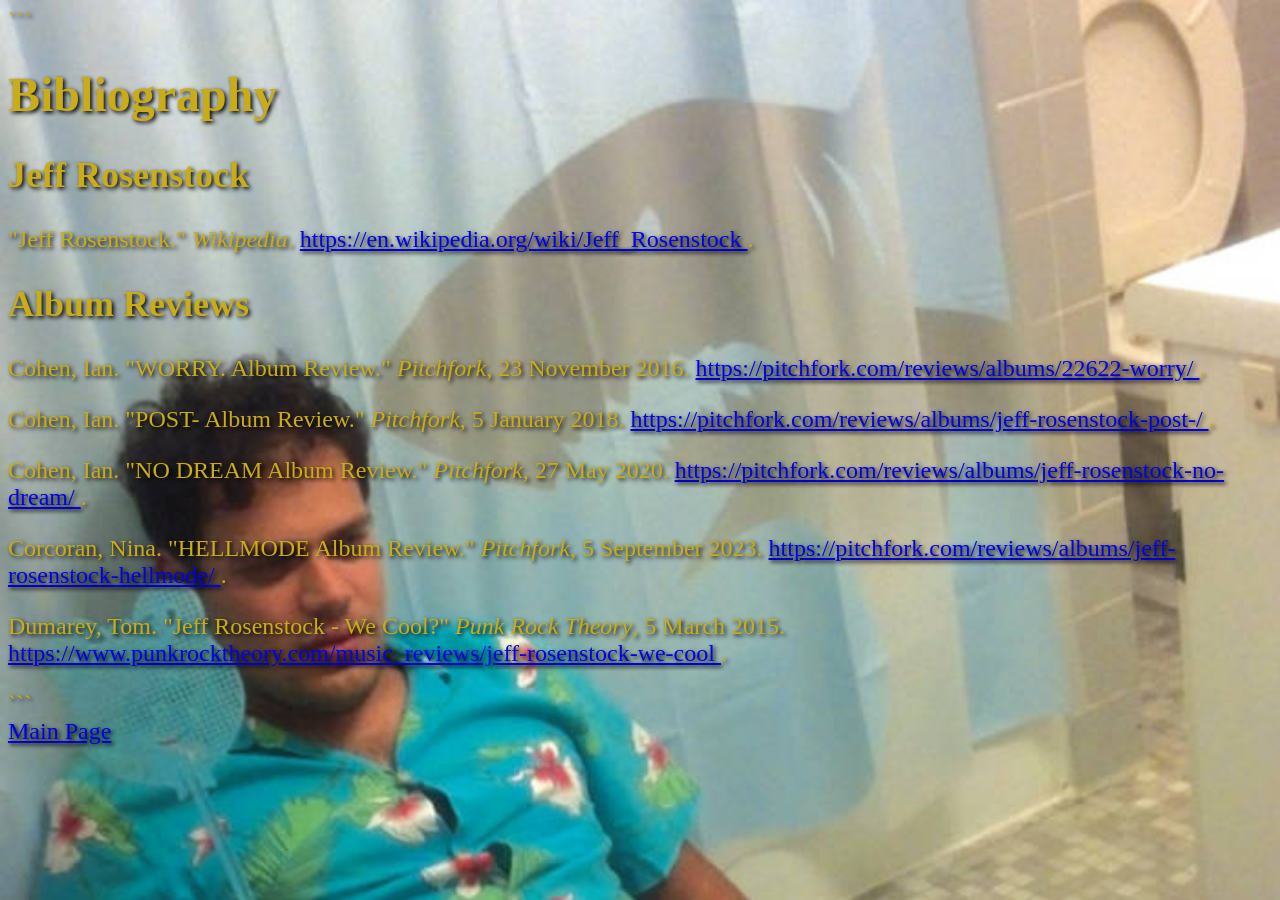
<file: bibliography.html>
<!DOCTYPE html>

<html lang="en">
<head>
    <meta charset="UTF-8">
    <title>Bibliography - Jeff Rosenstock</title>
    <link rel="stylesheet" href="style.css">
</head>

<body id=bibliography>

```
<h1>Bibliography</h1>

<h2>Jeff Rosenstock</h2>

<p>
    "Jeff Rosenstock." <i>Wikipedia</i>.
    <a href="https://en.wikipedia.org/wiki/Jeff_Rosenstock" target="_blank">
        https://en.wikipedia.org/wiki/Jeff_Rosenstock
    </a>.
</p>

<h2>Album Reviews</h2>

<p>
    Cohen, Ian. "WORRY. Album Review." <i>Pitchfork</i>, 23 November 2016.
    <a href="https://pitchfork.com/reviews/albums/22622-worry/" target="_blank">
        https://pitchfork.com/reviews/albums/22622-worry/
    </a>.
</p>

<p>
    Cohen, Ian. "POST- Album Review." <i>Pitchfork</i>, 5 January 2018.
    <a href="https://pitchfork.com/reviews/albums/jeff-rosenstock-post-/" target="_blank">
        https://pitchfork.com/reviews/albums/jeff-rosenstock-post-/
    </a>.
</p>

<p>
    Cohen, Ian. "NO DREAM Album Review." <i>Pitchfork</i>, 27 May 2020.
    <a href="https://pitchfork.com/reviews/albums/jeff-rosenstock-no-dream/" target="_blank">
        https://pitchfork.com/reviews/albums/jeff-rosenstock-no-dream/
    </a>.
</p>

<p>
    Corcoran, Nina. "HELLMODE Album Review." <i>Pitchfork</i>, 5 September 2023.
    <a href="https://pitchfork.com/reviews/albums/jeff-rosenstock-hellmode/" target="_blank">
        https://pitchfork.com/reviews/albums/jeff-rosenstock-hellmode/
    </a>.
</p>

<p>
    Dumarey, Tom. "Jeff Rosenstock - We Cool?" <i>Punk Rock Theory</i>, 5 March 2015.
    <a href="https://www.punkrocktheory.com/music_reviews/jeff-rosenstock-we-cool" target="_blank">
        https://www.punkrocktheory.com/music_reviews/jeff-rosenstock-we-cool
    </a>.
</p>
```
<footer>
    <a href="index02.html">Main Page</a>
</footer>
</body>
</html>
</file>
<file: style.css>
#profilepic {
	border-radius: 50% / 80%;
	width: 500px;
	display: block;
	margin: 0 auto;
}

#h1 {
	text-align: center;
}

body {
	background-image: url('images/I_look_like_shit.jpg');
	background-size: cover;
	background-repeat: no-repeat;
	font-family: arial;
	font-size: 24px;
	color: #c9ac18;
	text-shadow: 2px 2px 4px black; 
	background-position: ;
}

#bibliography{
	font-family: Times New Roman;
}

#descriptions {
    text-align: center;
    
}

.threeQualities {
    display: inline-block;
    padding: 0px  40px 0px 40px;
    text-align: center; 
    font-size: 40px;
    font-family: Arial;
}


#quote {
  background-image: linear-gradient(45deg, red, orange, yellow, green, blue, violet, red);
  background-size: 400% 100%;
  background-position: 0% 50%;
  font-size: 30px;
  background-clip: text;
  color: transparent;
  animation-name: panRainbow;
  animation-duration: 8s;
  animation-timing-function: linear;
  animation-iteration-count: infinite;
}

@keyframes panRainbow {
  0% {background-position: 0% 50%;}
  100% {background-position: 400% 50%;}
}

#carousel {
	
}

li {
	padding: 10px;
}

#albumCarousel {
width: 700px;
max-height: 800px;
overflow-y: auto;
display: inline-block;

}

.album {
display: none;
}

.album.active {
display: block;
}

.albumCover {
width: 300px;
height: 300px;
object-fit: cover;
}

#carousel {
text-align: center;
}

#previous,
#next {
font-size: 40px;
padding: 10px 20px;
vertical-align: middle;
}

#music{
	display: center;
}
</file>
<file: Jeff Rosenstock/style.css>
#profilepic {
	border-radius: 50% / 80%;
	width: 500px;
	display: block;
	margin: 0 auto;
}

#h1 {
	text-align: center;
}

body {
	background-image: url('images/I_look_like_shit.jpg');
	background-size: cover;
	background-repeat: no-repeat;
	font-family: arial;
	font-size: 24px;
	color: #c9ac18;
	text-shadow: 2px 2px 4px black; 
	background-position: ;
}

#bibliography{
	font-family: Times New Roman;
}

#descriptions {
    text-align: center;
    
}

.threeQualities {
    display: inline-block;
    padding: 0px  40px 0px 40px;
    text-align: center; 
    font-size: 40px;
    font-family: Arial;
}


#quote {
  background-image: linear-gradient(45deg, red, orange, yellow, green, blue, violet, red);
  background-size: 400% 100%;
  background-position: 0% 50%;
  font-size: 30px;
  background-clip: text;
  color: transparent;
  animation-name: panRainbow;
  animation-duration: 8s;
  animation-timing-function: linear;
  animation-iteration-count: infinite;
}

@keyframes panRainbow {
  0% {background-position: 0% 50%;}
  100% {background-position: 400% 50%;}
}

#carousel {
	
}

li {
	padding: 10px;
}

#albumCarousel {
width: 700px;
max-height: 800px;
overflow-y: auto;
display: inline-block;

}

.album {
display: none;
}

.album.active {
display: block;
}

.albumCover {
width: 300px;
height: 300px;
object-fit: cover;
}

#carousel {
text-align: center;
}

#previous,
#next {
font-size: 40px;
padding: 10px 20px;
vertical-align: middle;
}

#music{
	display: center;
}
</file>
